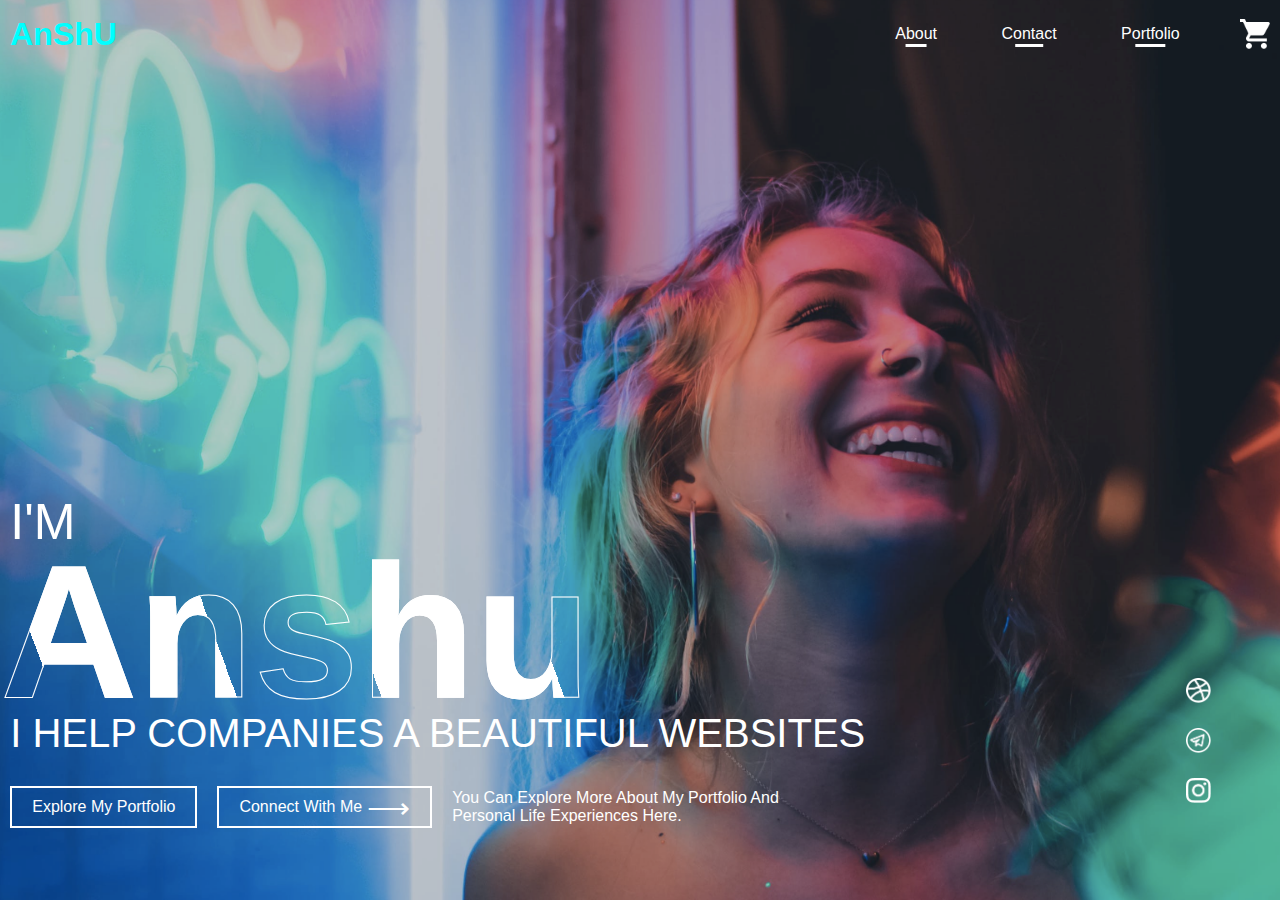
<file: index.html>
<!DOCTYPE html>
<html lang="en">
  <head>
    <meta charset="UTF-8" />
    <meta http-equiv="X-UA-Compatible" content="IE=edge" />
    <meta name="viewport" content="width=device-width, initial-scale=1.0" />
    <title>Document</title>
    <link rel="stylesheet" href="style.css" />
  </head>
  <body>
    <div class="container">
      <nav>
        <h1>AnShU</h1>
        <ul>
          <li><a href="">About</a></li>
          <li><a href="">Contact</a></li>
          <li><a href="">Portfolio</a></li>
        </ul>
        <img src="images/cart.png" class="cart-icon" />
      </nav>
      <div class="text-box">
        <p>I'M</p>
        <h1>Anshu</h1>
        <h3>I HELP COMPANIES A BEAUTIFUL WEBSITES</h3>
        <div class="row">
          <a href="">Explore My Portfolio</a>
          <a href="">Connect With Me <span>&#x27F6;</span></a>
          <span
            >You Can Explore More About My Portfolio And<br />
            Personal Life Experiences Here.</span
          >
        </div>
      </div>
      <div class="social-icons">
        <a href=""><img src="images/dribble.png" /></a>
        <a href=""><img src="images/telegram.png" /></a>
        <a href=""><img src="images/instagram.png" /></a>
      </div>
    </div>
  </body>
</html>
</file>
<file: style.css>
* {
    margin: 0;
    padding: 0;
    box-sizing: border-box;
    font-family: 'poppins',sans-serif;
}

.container{
    width: 100%;
    height: 100vh;
    background-image: linear-gradient(rgba(0,0,0,0),transparent),url('images/background.png');
    background-size: cover;
    background-position: center;
    padding: 0.8%;
    background-color: black;

}

nav{
    display: flex;
    width: 100%;
    align-items: center;
    flex-wrap: wrap;
    padding: 5px 0;
}

nav h1{
    color: cyan;
}

.logo{
    width: 150px;
    cursor: pointer;
}
.cart-icon{
    width: 30px;
    cursor: pointer;
    
}

nav ul{
    flex: 1;
    text-align: right;
    padding-right: 30px;
}

nav ul li{
    display: inline-block;
    list-style: none;
    margin: 10px 30px;
}

nav ul li a{
    color: #fff;
    text-decoration: none;
    position: relative;
}

nav ul li a::after{
    content: '';
    width: 50%;
    height: 3px;
    position: absolute;
    bottom: -5px;
    left: 50%;
    transform: translate(-50%);
    background: #fff;
    transition: width 0.3s;
}

nav ul li a:hover::after{
    width: 50%;

}

.text-box{
    color: #fff;
    position: absolute;
    bottom: 8%;
}

.text-box p{
    font-size: 50px;
    font-weight: 160px;
   
}

.text-box h1{
    font-size: 190px;
    line-height: 160px;
    margin-left: -10px;
    color: transparent;
    -webkit-text-stroke: 1px #fff;
    background: url('images/back.png');
    -webkit-background-clip: text;
    background-position: 0 0;
    animation: back 20s linear infinite;
   
}
@keyframes back{
    100%{
        background-position: 2000px 0;
    }
}


.text-box h3{
    font-size: 40px;
    font-weight: 500;
   
}

.text-box .row{
    display: flex;
    align-items: center;
    flex-wrap: wrap;
    margin-top: 30px;

}

.text-box a{
    color: #fff;
    text-decoration: none;
    padding: 10px 20px;
    margin-right: 20px;
    border: 2px solid #fff;
    display: flex;
    align-items: center;

}

.text-box a span{
    font-size: 30px;
    line-height: 15px;
    margin-left: 5px;
}

.social-icons{
    position: absolute;
    right: 5%;
    bottom: 8%;
}

.social-icons img{
    width: 25px;
    display: block;
    margin: 25px 5px;
}
</file>
